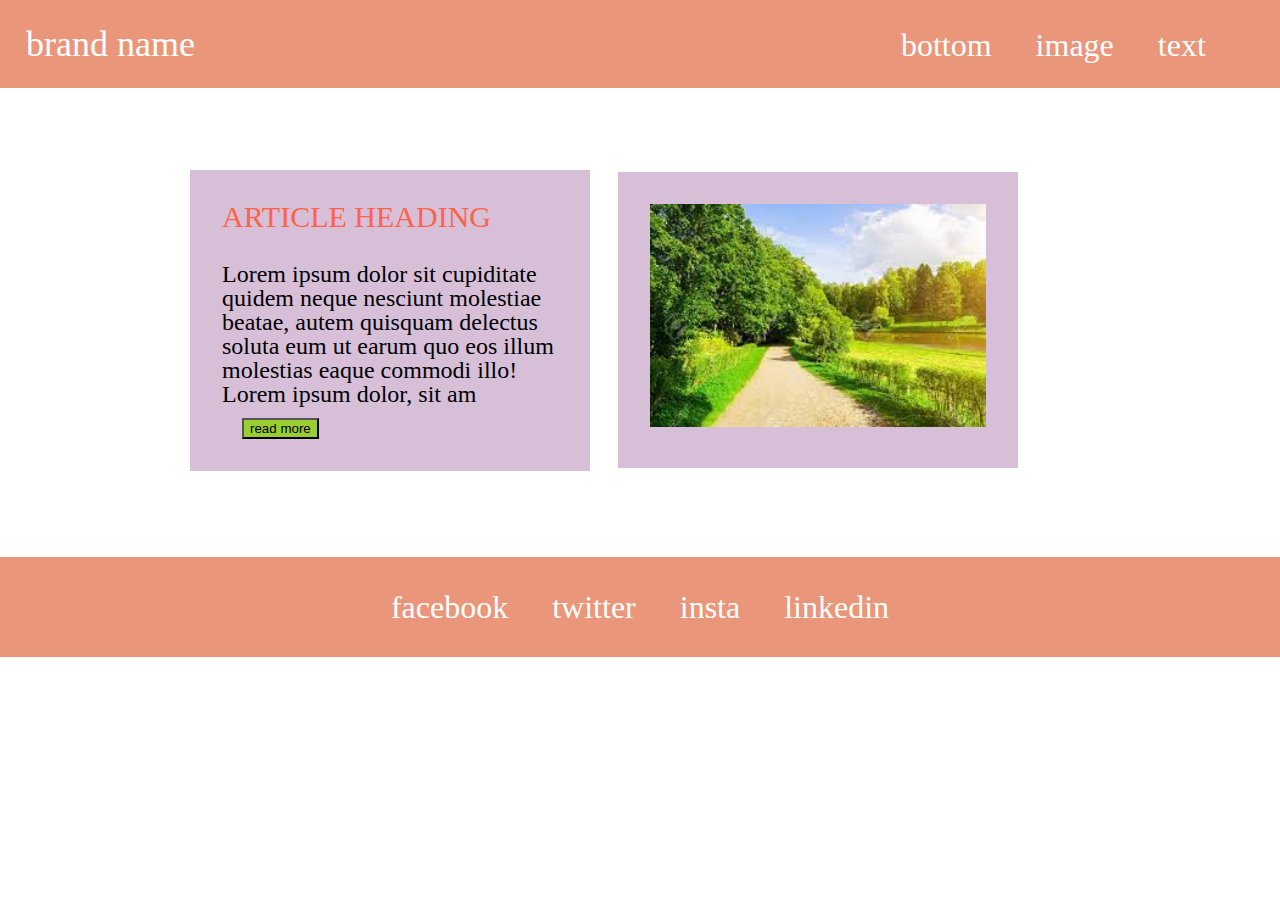
<file: block-BHaaax/index.html>
<!DOCTYPE html>
<html>
    <head>
        <title>positioning content assignment</title>
        <meta charset="UTF-8">
        <link rel="stylesheet" href="assets/stylesheets/style.css">
    </head>
    <body>
      <header>
              <h3>brand name</h3>
          <nav>
             <a href="#bottom">bottom</a>
             <a href="#image">image</a>
             <a href="#text">text</a>
          </nav>
      </header> 
      <main>
          <section class="inner">
            <article>
                <section class="column">
                    <h2>article heading</h2>
                    <p>Lorem ipsum dolor sit cupiditate quidem neque nesciunt molestiae beatae, autem quisquam delectus soluta eum ut earum quo eos illum molestias eaque commodi illo!</p>
                    <p>Lorem ipsum dolor, sit am  </p>
                   
                     <a href="#" class="rmore"> <button> read more </button></a>
                </section>
                <section class="column">
                    <img src="assets/media/greenery.jpg" alt="greenery">
                </section>
               
                   
                </section>
            </article>
          </section>
          <footer class="below" >
            <nav class="nav2">
                <a href="#">facebook</a>
                <a href="#">twitter</a>
                <a href="#">insta</a>
                <a href="#">linkedin</a>
            </nav>                    
         </footer> 
           </main>
    </body>
</html>
</file>
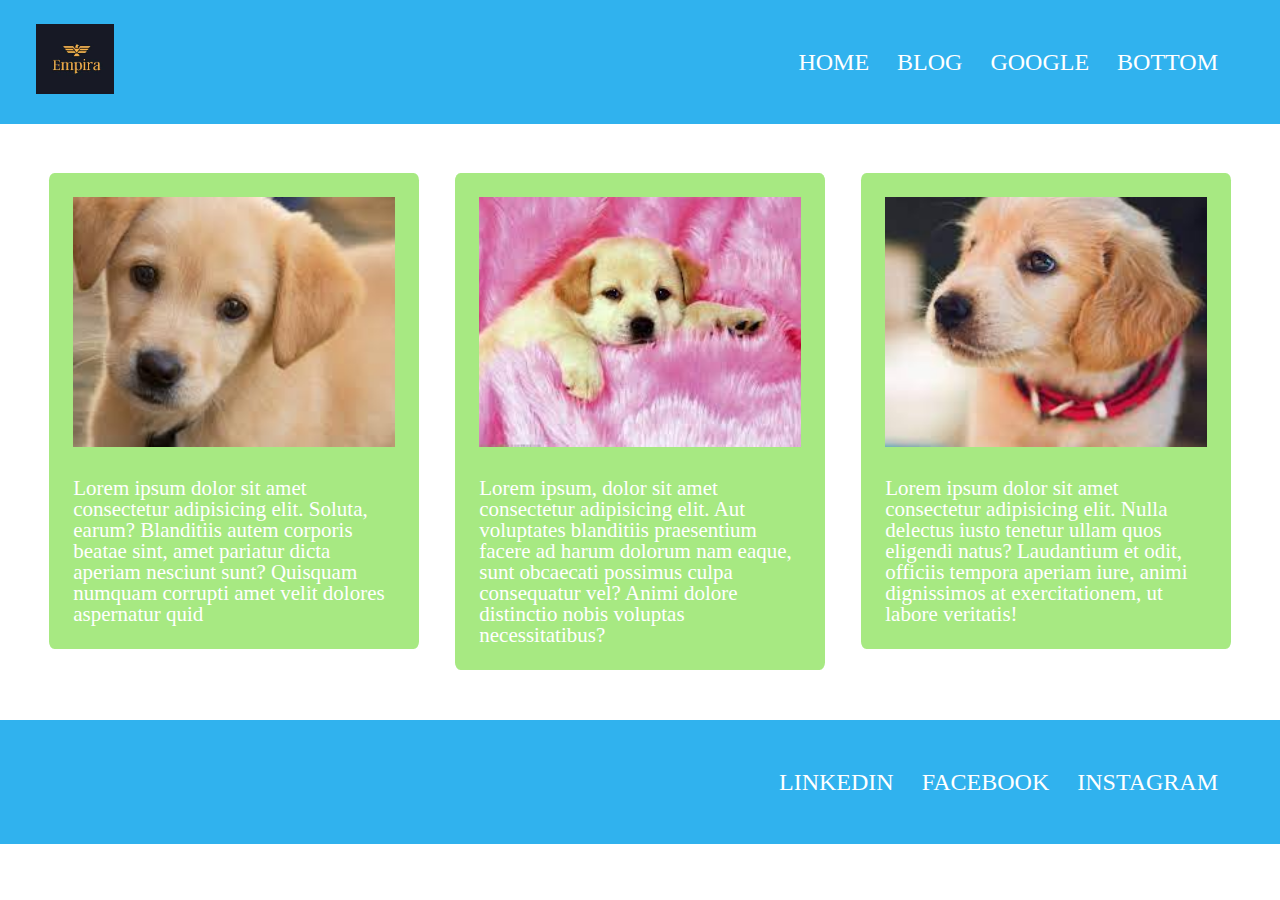
<file: block-BHaaba/index.html>
<!-- ### Exercise 2

1. Create a simple page having a header, main content, and a footer.

2. Inside the header keep the brand name to the left and all the navigation to the right.

3. Inside the main content crate three columns. In each column take one image and a paragraph below the image.
4. Using float is necessary. -->
<!DOCTYPE HTML >
<html lang="en">
    <head>
        <meta charset="UTF-8">
        <link rel="stylesheet" href="assets/stylesheets/style.css">
        <title>webpage using float</title>
    </head>
    <body>
        <header>
            <div class="clearfix">
                    <a href="#">  <img class="logo" src="assets/media/logo.jpg" alt="logo"> </a>
                <nav>       
                    <a href="#">home</a>
                    <a href="#">blog</a>
                    <a href="#">google</a>
                    <a href="#">bottom</a>
                </nav>
            </div>
        </header>
        <main>
            <section class="clearfix">
                <article>
              
                    <img src="assets/media/image1.jpg" alt="puppy1">
                    <p>Lorem ipsum dolor sit amet consectetur adipisicing elit. Soluta, earum? Blanditiis autem corporis beatae sint, amet pariatur dicta aperiam nesciunt sunt? Quisquam numquam corrupti amet velit dolores aspernatur quid </p>      
                    
                </article>
                <article>
                    <img src="assets/media/image2.jpg" alt="puppy2">
                    <p>Lorem ipsum, dolor sit amet consectetur adipisicing elit. Aut voluptates blanditiis praesentium facere ad harum dolorum nam eaque, sunt obcaecati possimus culpa consequatur vel? Animi dolore distinctio nobis voluptas necessitatibus?</p>
                </article>
                <article>
                    <img src="assets/media/image3.jpg" alt="puppy3">
                    <p>Lorem ipsum dolor sit amet consectetur adipisicing elit. Nulla delectus iusto tenetur ullam quos eligendi natus? Laudantium et odit, officiis tempora aperiam iure, animi dignissimos at exercitationem, ut labore veritatis!</p>
                </article>
            </section>
        </main>
        <footer class="clearfix">
                <nav>
                    <a href="#">linkedin</a>
                    <a href="#">facebook</a>
                    <a href="#">instagram</a>
                </nav>
         
        </footer>
    </body>
</html>
</file>
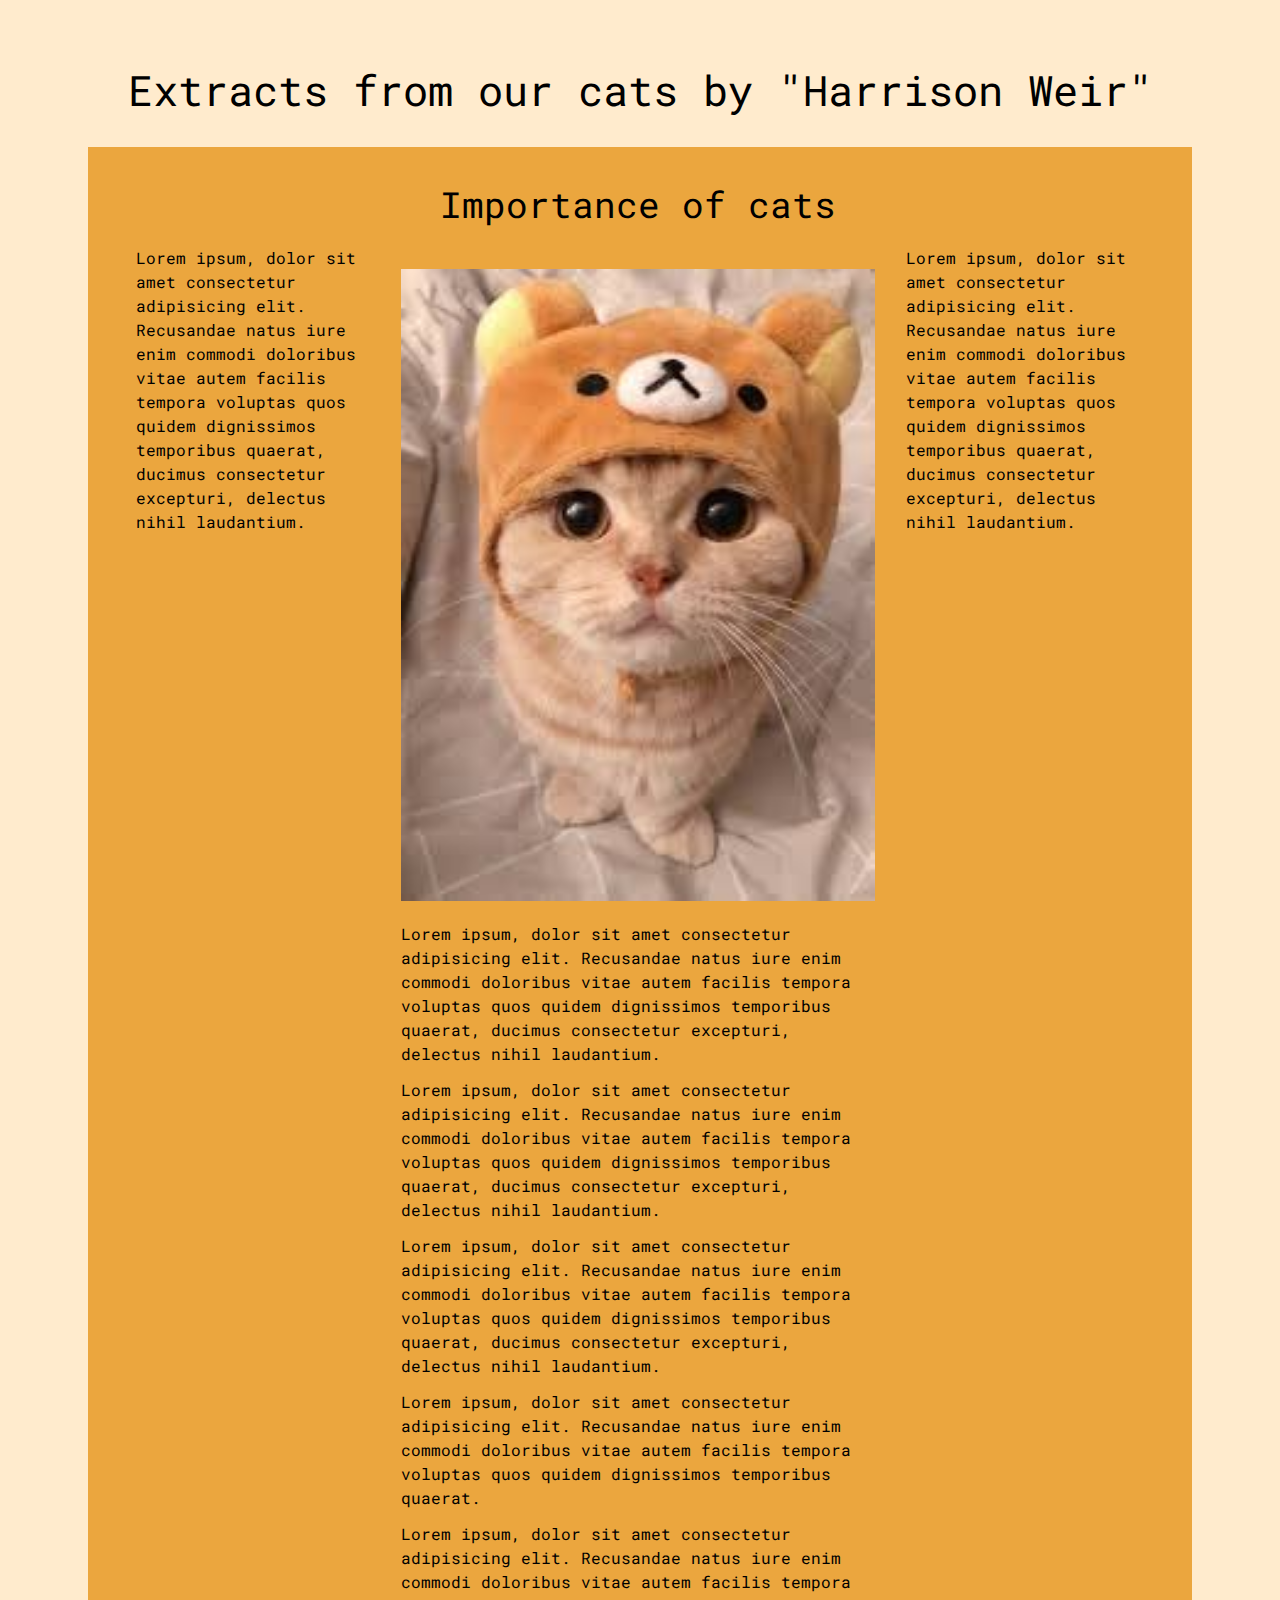
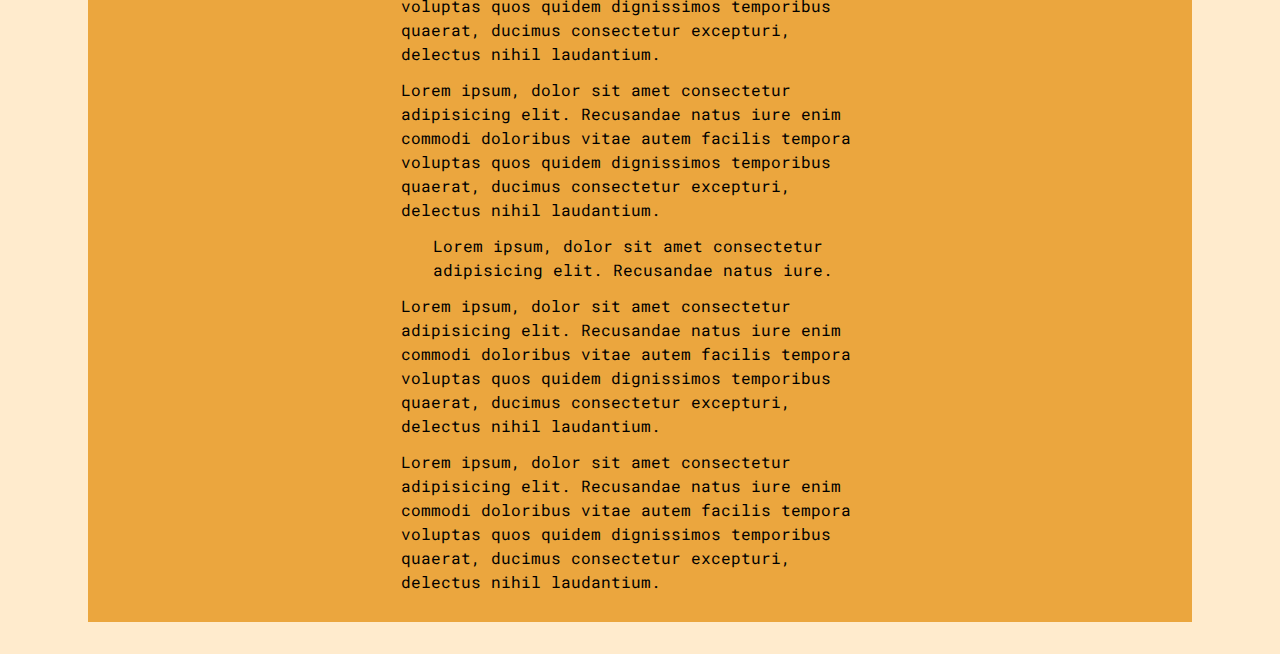
<file: block-BHaabd/index.html>
<!-- 
### Create a page according to the layout shown below

![Positioning Content Exercise 1](https://raw.githubusercontent.com/suraj122/AC-STYLE-images/master/positioning-content/ex-1.png)

- Using CSS resets is necessary.
- Use semantic tags and keep the nesting and indentation proper. -->

<!DOCTYPE html >
<html lang="en">
    <head>
        <meta charset="UTF-8">
        <link rel="stylesheet" href="assets/stylesheets/style.css">
        <title>assignment 1 positioning content</title>
        <link rel="preconnect" href="https://fonts.gstatic.com">
<link href="https://fonts.googleapis.com/css2?family=Roboto+Mono:wght@300;500&display=swap" rel="stylesheet">
    </head>
    <body>
        <header>
            <div>
                <h2>
                    Extracts from our cats by "Harrison Weir"
                </h2>
            </div>
        </header>
        <main>
            
            <section>
                <div class="container clearfix">
                    
                        <div class="col col-1-1">
                            <p>Lorem ipsum, dolor sit amet consectetur adipisicing elit. Recusandae natus iure enim commodi doloribus vitae autem facilis tempora voluptas quos quidem dignissimos temporibus quaerat, ducimus consectetur excepturi, delectus nihil laudantium.</p>
                        </div>
                        <article class="col col-1-2 ">
                            <h3>Importance of cats</h3>
                            <img src="assets/media/cutecat.jpg" alt="cat">
                          <p>Lorem ipsum, dolor sit amet consectetur adipisicing elit. Recusandae natus iure enim commodi doloribus vitae autem facilis tempora voluptas quos quidem dignissimos temporibus quaerat, ducimus consectetur excepturi, delectus nihil laudantium.</p>
                          <p>Lorem ipsum, dolor sit amet consectetur adipisicing elit. Recusandae natus iure enim commodi doloribus vitae autem facilis tempora voluptas quos quidem dignissimos temporibus quaerat, ducimus consectetur excepturi, delectus nihil laudantium.</p>
                          <p>Lorem ipsum, dolor sit amet consectetur adipisicing elit. Recusandae natus iure enim commodi doloribus vitae autem facilis tempora voluptas quos quidem dignissimos temporibus quaerat, ducimus consectetur excepturi, delectus nihil laudantium.</p>
                          <p>Lorem ipsum, dolor sit amet consectetur adipisicing elit. Recusandae natus iure enim commodi doloribus vitae autem facilis tempora voluptas quos quidem dignissimos temporibus quaerat.</p>
                          <p>Lorem ipsum, dolor sit amet consectetur adipisicing elit. Recusandae natus iure enim commodi doloribus vitae autem facilis tempora voluptas quos quidem dignissimos temporibus quaerat, ducimus consectetur excepturi, delectus nihil laudantium.</p>
                          <p>Lorem ipsum, dolor sit amet consectetur adipisicing elit. Recusandae natus iure enim commodi doloribus vitae autem facilis tempora voluptas quos quidem dignissimos temporibus quaerat, ducimus consectetur excepturi, delectus nihil laudantium.</p>
                          <p class="quote">Lorem ipsum, dolor sit amet consectetur adipisicing elit. Recusandae natus iure.</p>
                          <p>Lorem ipsum, dolor sit amet consectetur adipisicing elit. Recusandae natus iure enim commodi doloribus vitae autem facilis tempora voluptas quos quidem dignissimos temporibus quaerat, ducimus consectetur excepturi, delectus nihil laudantium.</p>
                          <p>Lorem ipsum, dolor sit amet consectetur adipisicing elit. Recusandae natus iure enim commodi doloribus vitae autem facilis tempora voluptas quos quidem dignissimos temporibus quaerat, ducimus consectetur excepturi, delectus nihil laudantium.</p>

                        </article>   
                        <div class="col col-1-1">
                            <p>Lorem ipsum, dolor sit amet consectetur adipisicing elit. Recusandae natus iure enim commodi doloribus vitae autem facilis tempora voluptas quos quidem dignissimos temporibus quaerat, ducimus consectetur excepturi, delectus nihil laudantium.</p>
                        </div> 
                    
                            
                </div>
            </section>
        </main>
    </body>

</html>
</file>
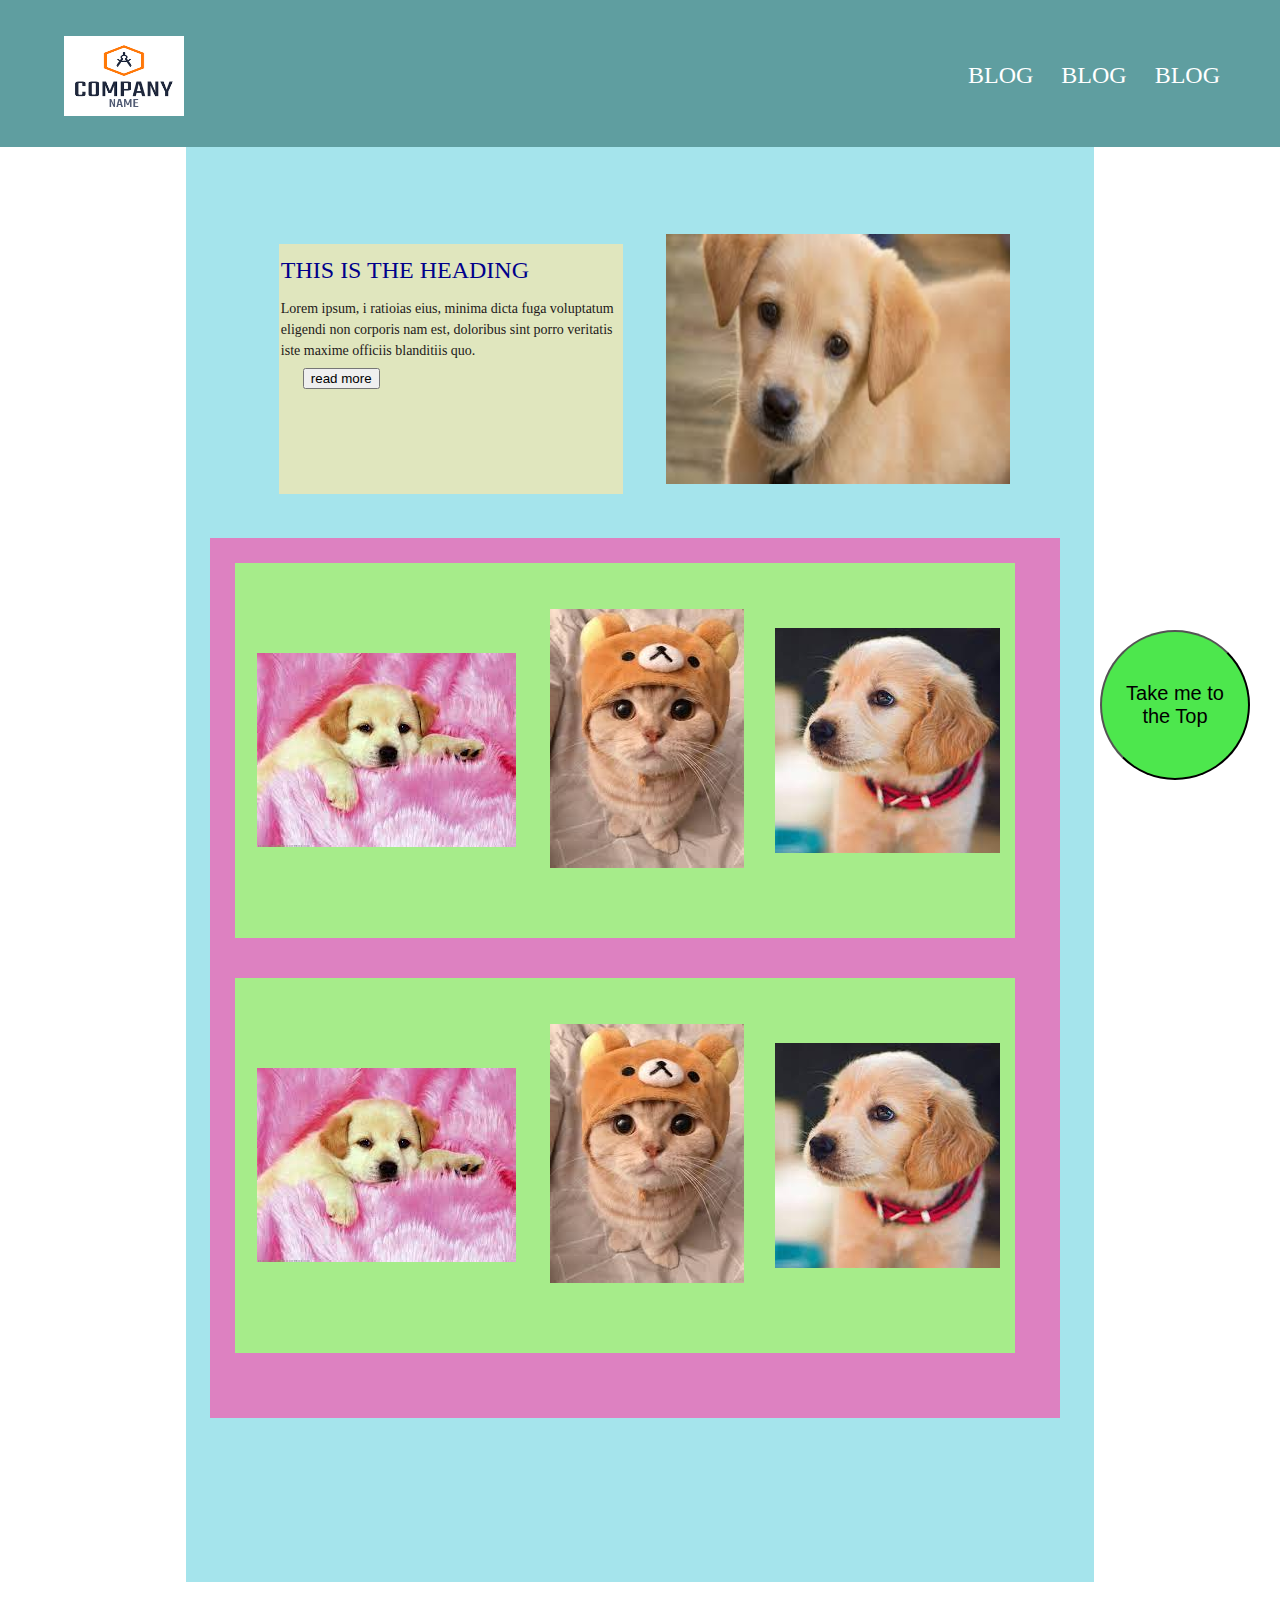
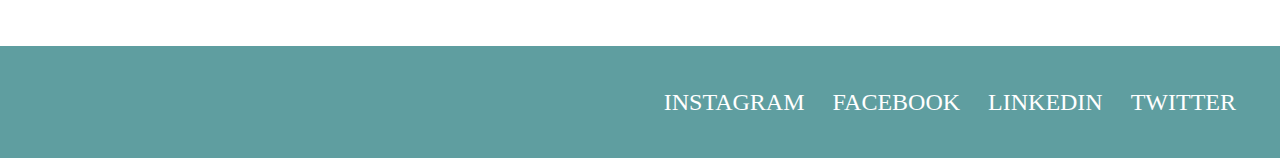
<file: block-BHaabg/index.html>
<!-- ### Exercise

1. Create a simple page having a header, main content, and a footer.

2. Inside the header keep the logo to the left and all the navigation to the right.

3. The header must be fixed at the top of the page.

4. Inside the main content take an article section having two columns. In the first column put a heading and some introductory text of the article and in the second column take an image.

5. After the article section, take a gallery section, in which there will be two rows and in both the row there will be three columns. Each column must have a different image.

6. After the gallery section footer will come.

7. Take a circular button at the right bottom corner of the page and keep its position fixed. The button should always take to the top of the page once clicked. -->

<!DOCTYPE html >
<html lang="en">
    <head>
        <meta charset="UTF-8">
        <title>assignment 2 positioning content</title>
        <link rel="stylesheet" href="assets/stylesheets/style.css">
    </head>
    <body>
    <header >
        <div>
            <img src="assets/media/logo.png" alt="brand logo">
        </div>
        <nav>
            <a href="#">blog</a>
            <a href="#">blog</a>
            <a href="#">blog</a>
        </nav>
    </header>
    <main id="top" >
        <div class="sidebutton">
            <a   href="#top"><button class="button">Take me to the Top</button></a>
        </div>
        <section class="parent">
            <section class="container">
                <article>
                   <div class="sideleft">
                   
                        <h3>this is the heading</h3>
                        <p>Lorem ipsum, i ratioias eius, minima dicta fuga voluptatum eligendi non corporis nam est, doloribus sint porro veritatis iste maxime officiis blanditiis quo.</p>
                    
                         <a href="#"><button> read more</button></a>
                   </div>
                   <div class="sideright">
                       <img  class="puppy"  src="assets/media/image1.jpg" alt="puppy">
                   </div>
                </article>
                <section class="gallery">
                    <section class="row">
                        <div class="col1">
                            <img src="assets/media/image2.jpg" alt="img1">
                        
                        </div>
                        <div class="col2">
                            <img src="assets/media/cutecat.jpg" alt="cutecat">
                        </div>
                        <div class="col3">
                           
                            <img src="assets/media/image3.jpg" alt="img1">
                        </div>
        
                    </section>
                    <section class="row">
                        <div class="col1">
                            <img src="assets/media/image2.jpg" alt="img1">
                        
                        </div>
                        <div class="col2">
                            <img src="assets/media/cutecat.jpg" alt="cutecat">
                        </div>
                        <div class="col3">
                           
                            <img src="assets/media/image3.jpg" alt="img1">
                        </div>
        
                    </section>
                   
                </section>
                
    
            </section>
        </section>
        
        
        <footer>
            <nav class="footer">
                <a href="#">instagram</a>
                <a href="#">facebook</a>
                <a href="#">linkedin</a>
                <a href="#">twitter</a>
            </nav>
        </footer>

        
    </main>
    </body>
    
</html>
</file>
<file: block-BHaaax/assets/stylesheets/style.css>
/* http://meyerweb.com/eric/tools/css/reset/ 
   v2.0 | 20110126
   License: none (public domain)
*/

html, body, div, span, applet, object, iframe,
h1, h2, h3, h4, h5, h6, p, blockquote, pre,
a, abbr, acronym, address, big, cite, code,
del, dfn, em, img, ins, kbd, q, s, samp,
small, strike, strong, sub, sup, tt, var,
b, u, i, center,
dl, dt, dd, ol, ul, li,
fieldset, form, label, legend,
table, caption, tbody, tfoot, thead, tr, th, td,
article, aside, canvas, details, embed, 
figure, figcaption, footer, header, hgroup, 
menu, nav, output, ruby, section, summary,
time, mark, audio, video {
	margin: 0;
	padding: 0;
	border: 0;
	font-size: 100%;
	font: inherit;
	vertical-align: baseline;
}
/* HTML5 display-role reset for older browsers */
article, aside, details, figcaption, figure, 
footer, header, hgroup, menu, nav, section {
	display: block;
}
body {
	line-height: 1;
}
ol, ul {
	list-style: none;
}
blockquote, q {
	quotes: none;
}
blockquote:before, blockquote:after,
q:before, q:after {
	content: '';
	content: none;
}
table {
	border-collapse: collapse;
	border-spacing: 0;
}
/*custom styles */
* {
    box-sizing: border-box;
}
header {
    background-color: darksalmon;
}
h3 {
    color: white;
    font-size: 36px;
    padding: 26px;
    display: inline-block;
  
}
nav {
    margin-left: 50%;
    padding: 16px;
    display: inline-block;
  
}
.nav2 {
    margin: auto;
}
a {
    color: white;
    font-size: 32px;
    margin: 20px;
    text-align: right;
    text-decoration: none;
}
h2 {
    color: tomato;
    font-size: 30px;
    padding-bottom: 30px;
    text-transform: uppercase;
    
}
.inner {
    width: 900px;
    margin: 0 auto;
    padding-bottom: 10px;
}

p {
    font-size: 24px;
}
button {
    background-color:  yellowgreen;
}
img {
    width: 100%;
    height: 100%;
    vertical-align:super;
}
.column {
    display: inline-block;
    width: 400px;
    background-color: thistle;
    padding: 32px;
    margin-top: 82px;
    margin-right: 24px;
    margin-bottom: 76px;
   
}
footer {
    background-color: darksalmon;
    padding: 18px;
}
.below {
    text-align: center;
}
</file>
<file: block-BHaaba/assets/stylesheets/style.css>
/* http://meyerweb.com/eric/tools/css/reset/ 
   v2.0 | 20110126
   License: none (public domain)
*/

html, body, div, span, applet, object, iframe,
h1, h2, h3, h4, h5, h6, p, blockquote, pre,
a, abbr, acronym, address, big, cite, code,
del, dfn, em, img, ins, kbd, q, s, samp,
small, strike, strong, sub, sup, tt, var,
b, u, i, center,
dl, dt, dd, ol, ul, li,
fieldset, form, label, legend,
table, caption, tbody, tfoot, thead, tr, th, td,
article, aside, canvas, details, embed, 
figure, figcaption, footer, header, hgroup, 
menu, nav, output, ruby, section, summary,
time, mark, audio, video {
	margin: 0;
	padding: 0;
	border: 0;
	font-size: 100%;
	font: inherit;
	vertical-align: baseline;
}
/* HTML5 display-role reset for older browsers */
article, aside, details, figcaption, figure, 
footer, header, hgroup, menu, nav, section {
	display: block;
}
body {
	line-height: 1;
}
ol, ul {
	list-style: none;
}
blockquote, q {
	quotes: none;
}
blockquote:before, blockquote:after,
q:before, q:after {
	content: '';
	content: none;
}
table {
	border-collapse: collapse;
	border-spacing: 0;
}
/* custom styles*/
* {
    box-sizing: border-box;
}

header {
    background-color:rgb(48, 178, 238);
    text-align: center;
    padding: 24px;
    text-transform: capitalize;
}
.logo {
    width: 90px;
    height: 70px;
    text-align: left;
    float: left;
    padding-left: 12px;
}

a { 
    font-size: 24px;
    color: white;
    margin:12px;
    text-transform: uppercase;
    text-decoration: none;
}
section {
    padding: 31px;
}

article {
    color: white;
    background-color: rgb(167, 233, 130);
    width: 30.333%;
    height: auto;
    padding: 24px;
    margin: 1.5%;
    border-radius: 1.5%;
    float: left;
  
}
img {
    height: 250px;
    width: 100%;
    object-fit: cover;
}
p {
    font-size: 21px;
    margin-top: 16px;
    padding-top: 12px;
    float: none;
}
footer {
    background-color:rgb(48, 178, 238) ;
    padding: 24px;
}
nav {
    padding: 26px;
    float: right;

}
.clearfix::before , .clearfix::after {
    content:"";
    display:table;
}
.clearfix::after {
    clear: both;
}
</file>
<file: block-BHaabd/assets/stylesheets/style.css>
/* http://meyerweb.com/eric/tools/css/reset/ 
   v2.0 | 20110126
   License: none (public domain)
*/

html, body, div, span, applet, object, iframe,
h1, h2, h3, h4, h5, h6, p, blockquote, pre,
a, abbr, acronym, address, big, cite, code,
del, dfn, em, img, ins, kbd, q, s, samp,
small, strike, strong, sub, sup, tt, var,
b, u, i, center,
dl, dt, dd, ol, ul, li,
fieldset, form, label, legend,
table, caption, tbody, tfoot, thead, tr, th, td,
article, aside, canvas, details, embed, 
figure, figcaption, footer, header, hgroup, 
menu, nav, output, ruby, section, summary,
time, mark, audio, video {
	margin: 0;
	padding: 0;
	border: 0;
	font-size: 100%;
	font: inherit;
	vertical-align: baseline;
}
/* HTML5 display-role reset for older browsers */
article, aside, details, figcaption, figure, 
footer, header, hgroup, menu, nav, section {
	display: block;
}
body {
	line-height: 1;
}
ol, ul {
	list-style: none;
}
blockquote, q {
	quotes: none;
}
blockquote:before, blockquote:after,
q:before, q:after {
	content: '';
	content: none;
}
table {
	border-collapse: collapse;
	border-spacing: 0;
}
/*custom styles*/ 
                                                                                              

h2 {
    font-size: 42px;
    color: black;
    text-align: center;
    padding:26px;
    font-family: 'Roboto Mono', monospace;   
}
body {
    background-color: blanchedalmond;
    line-height: 1.5;
    padding: 32px; 
}
.container {
    max-width: 1040px;
    margin: 0 auto;
    background-color: rgb(235, 166, 62);
    padding: 0 32px;

 
}
.col {

    margin: 1.5%;
    float: left;
}
.col-1-1 {
    width: 22.555%; 
    padding-top: 8%;
}
.col-1-2 {
    width: 45.555%;
}

h3 {
    font-size: 36px;
    color: black;
    text-align: center;
    margin-bottom: 8%;
    margin-top: 3%;
    font-family: 'Roboto Mono', monospace;   
}
img {
    width: 100%;
    margin-bottom: 3%;
    
}
p {
    margin-bottom: 12px;
    font-family: 'Roboto Mono', monospace;   
}
.quote {
    padding: 0 32px;
}
.clearfix::before, .clearfix::after {
    content: "";
    display: table;
}
.clearfix::after {
    clear: both;
}
</file>
<file: block-BHaabg/assets/stylesheets/style.css>
/* http://meyerweb.com/eric/tools/css/reset/ 
   v2.0 | 20110126
   License: none (public domain)
*/

html, body, div, span, applet, object, iframe,
h1, h2, h3, h4, h5, h6, p, blockquote, pre,
a, abbr, acronym, address, big, cite, code,
del, dfn, em, img, ins, kbd, q, s, samp,
small, strike, strong, sub, sup, tt, var,
b, u, i, center,
dl, dt, dd, ol, ul, li,
fieldset, form, label, legend,
table, caption, tbody, tfoot, thead, tr, th, td,
article, aside, canvas, details, embed, 
figure, figcaption, footer, header, hgroup, 
menu, nav, output, ruby, section, summary,
time, mark, audio, video {
	margin: 0;
	padding: 0;
	border: 0;
	font-size: 100%;
	font: inherit;
	vertical-align: baseline;
}
/* HTML5 display-role reset for older browsers */
article, aside, details, figcaption, figure, 
footer, header, hgroup, menu, nav, section {
	display: block;
}
body {
	line-height: 1;
}
ol, ul {
	list-style: none;
}
blockquote, q {
	quotes: none;
}
blockquote:before, blockquote:after,
q:before, q:after {
	content: '';
	content: none;
}
table {
	border-collapse: collapse;
	border-spacing: 0;
}
/*custom styles*/
header {
    background-color: cadetblue;
    padding: 20px;
    position: fixed;
   left: 0px;
   right: 0px;
}
header img {
    width: 120px;
    height: 80px;
    position: relative;
    top: 16px;
    left: 44px;
}
nav {
  
    text-align: right;
    position: relative;
    right: 40px;
    bottom: 40px;

}
a {
    color: white;
    font-size: 24px;
    margin-left: 24px;
    text-decoration: none;
    text-transform: uppercase;
}
/*section one*/
.sideleft {
    background-color: rgb(224, 230, 190);
    position: relative;
    top: 70px;
    height: 250px;
    width: 40%;
    margin-top: 10% ;
    margin-right: 8%;
   margin-left: 8%;

  
   
}
.sideright {
    background-color: darkblue;
    height: 250px;
   position: relative;
   bottom: 194px;
   left: 45%;
   margin-top: 4px ;
    margin-right: 8%;
   margin-left: 8%;
   width: 40%;
  
}
.container {
    width: 860px;
    background-color: rgb(165, 228, 236);
    margin: 0 auto;
    padding:24px;
    position: static;
}
h3 {
    color: darkblue;
    font-size: 24px;
    padding: 14px 2px;
    text-transform: uppercase;
}
p {
    font-size: 14px;
    color: rgb(34, 25, 25);
    line-height: 1.5;
    padding: 2px;
} 
.puppy {
width: 100%;
height: 100%;
}
.col1 {
    width: 30%;
    height: 130px;
    position: relative;
    top: 90px;
    left: 22px;
}
    
.col2 {
    width: 30%;
    height: 115px;
    position: relative;
    bottom: 84px;
    left: 315px;
}
.col3 {
    width: 30%;
    height: 130px;
    position: relative;
    bottom: 180px;
    left: 540px;

}
.gallery {
    width: 850px;
    background-color: rgb(221, 129, 193);
    position: relative;
    bottom: 140px;
    box-sizing: border-box;
    padding: 25px;
}
.row {
    width: 780px;
    
    background-color: rgb(166, 236, 138);
    position: static;
    top: 70px;
   left: 10px;
   margin-bottom: 40px;  
}
.sidebutton {
    position: fixed;
    z-index: 1;
    top: 450px;
    left: 1170px;

}
.button {
   position: fixed;
   background-color: rgb(77, 231, 77);
   bottom: 120px;
   right: 30px;
   height: 150px;
   width: 150px;
   border-radius: 50%;
   padding: 22px;
   font-size: 20px;
   font: 400;
}
.parent {
    padding: 64px 32px;
}
/*footer*/
footer {
    background-color: cadetblue;
    padding: 44px; 
    position: static;
    top: 380px;
}
.footer {
  position: static;
    top: 340px;
}
</file>
